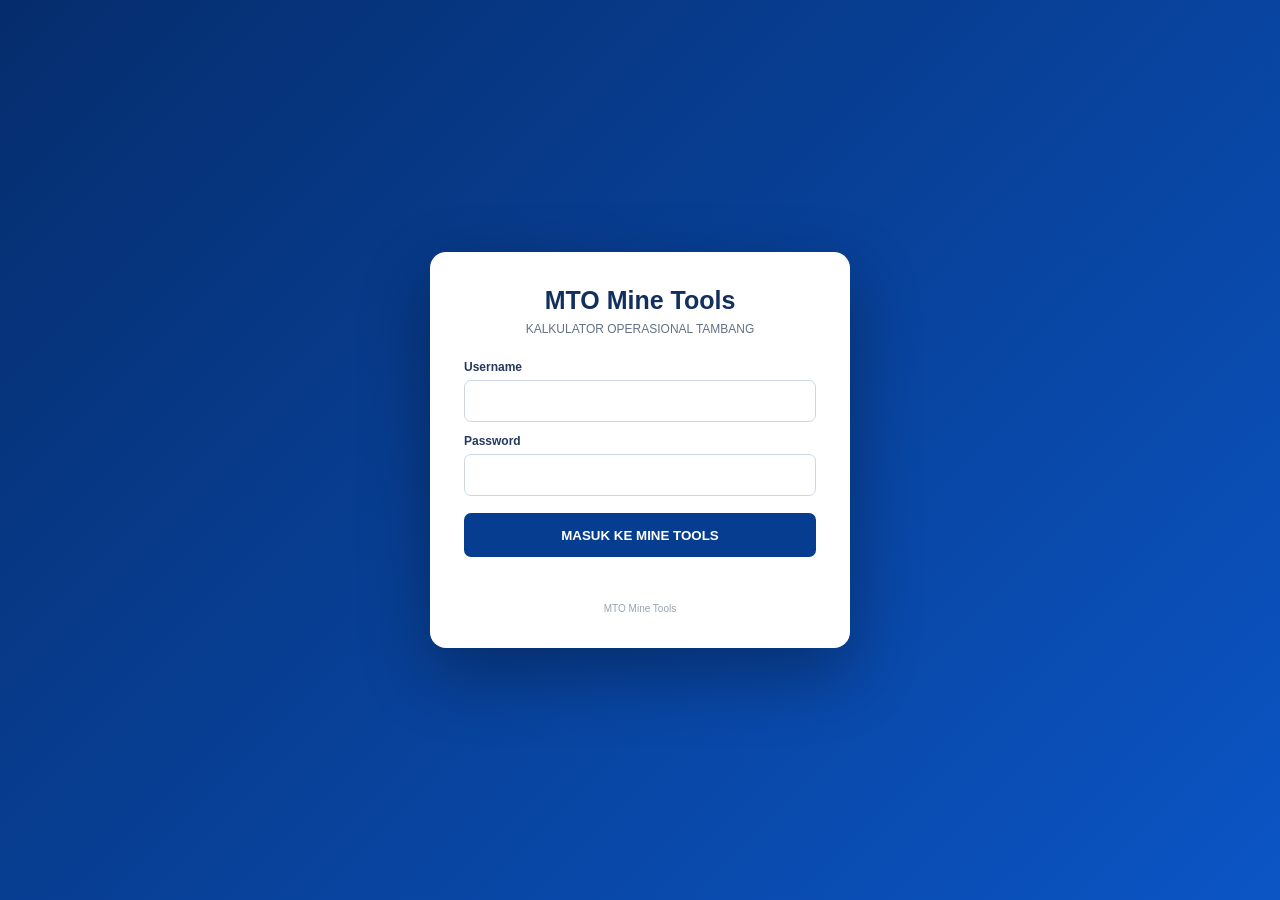
<file: index.html>
<!doctype html><html lang="id"><head><meta charset="utf-8"><meta name="viewport" content="width=device-width,initial-scale=1"><title>Login — MTO Mine Tools</title><link rel="stylesheet" href="css/style.css"><style>body{margin:0;background:linear-gradient(135deg,#052d6d,#0b55c5);min-height:100vh;display:grid;place-items:center;font-family:Segoe UI,Arial,sans-serif}.login{width:min(420px,calc(100% - 40px));background:#fff;border-radius:16px;padding:34px;box-shadow:0 25px 70px #0005;text-align:center}.login h1{margin:0;color:#12305e;font-size:25px}.login p{color:#667085;font-size:12px;margin:7px 0 24px}.login label{display:block;text-align:left;font-size:12px;font-weight:800;color:#24395f;margin:12px 0 6px}.login input{width:100%;height:42px;box-sizing:border-box;border:1px solid #ccd6e5;border-radius:7px;padding:0 12px;font-size:14px}.login button{width:100%;height:44px;margin-top:17px;border:0;border-radius:7px;background:#073d91;color:#fff;font-weight:800;cursor:pointer}.err{height:18px;margin-top:10px;color:#b42318;font-size:11px}.foot{margin-top:18px;color:#98a2b3;font-size:10px}</style></head><body><div class="login"><h1>MTO Mine Tools</h1><p>KALKULATOR OPERASIONAL TAMBANG</p><form id="loginForm"><label>Username</label><input id="u" autocomplete="username" required><label>Password</label><input id="p" type="password" autocomplete="current-password" required><button>MASUK KE MINE TOOLS</button><div class="err" id="err"></div></form><div class="foot">MTO Mine Tools</div></div><script>const U='admin',P='BMB2026',K='mto_ok';async function clearOld(){try{if('caches'in window){const ks=await caches.keys();await Promise.all(ks.map(k=>caches.delete(k)))}}catch(e){}}async function registerSW(){try{if('serviceWorker'in navigator)await navigator.serviceWorker.register('sw.js?v=2.7',{updateViaCache:'none'})}catch(e){}}registerSW();if(sessionStorage.getItem(K)==='1')location.replace('dashboard.html');loginForm.onsubmit=async e=>{e.preventDefault();if(u.value.trim()===U&&p.value===P){sessionStorage.setItem(K,'1');await clearOld();await registerSW();location.replace('dashboard.html')}else err.textContent='Username atau password salah.'}</script></body></html>
</file>
<file: css/style.css>
:root{--blue:#073d91;--blue2:#0d4da8;--navy:#0c214a;--text:#15264a;--muted:#6c7890;--line:#d9e0ea;--soft:#f4f7fb;--green:#0b8a4a;--green-bg:#edf9f1;--white:#fff;--shadow:0 2px 9px rgba(24,45,82,.07)}*{box-sizing:border-box}html{scroll-behavior:smooth}body{margin:0;background:linear-gradient(180deg,#f5f8fc 0%,#f9fbfe 55%,#f3f6fb 100%);color:var(--text);font-family:"Segoe UI",Arial,sans-serif;font-size:13px}.topbar{height:108px;background:linear-gradient(110deg,#052f75 0%,#073d91 45%,#0b51a7 100%);color:#fff;display:grid;grid-template-columns:1fr auto 1fr;align-items:center;padding:0 30px;box-shadow:0 4px 18px rgba(4,39,91,.2);position:sticky;top:0;z-index:50}.top-brand{display:flex;align-items:center;gap:14px}.top-brand img{width:118px;height:80px;object-fit:contain;border-radius:8px;background:#fff;padding:5px;box-shadow:0 4px 16px rgba(0,0,0,.18)}.company-name{font-size:19px;font-weight:850;letter-spacing:.2px}.site-name{display:none}.tagline{font-size:11px;margin-top:5px;opacity:.95;letter-spacing:.2px}.top-title{text-align:center;line-height:1}.mto{font-size:46px;font-weight:900;letter-spacing:-1px}.mine-tools{font-size:23px;font-weight:800;margin-top:-2px}.academy{font-size:15px;font-weight:700;letter-spacing:.5px;margin-top:7px}.academy-badge{justify-self:end;display:flex;align-items:center;gap:12px}.cap-icon{width:42px;height:42px;border:2px solid #fff;border-radius:50%;display:grid;place-items:center;font-size:23px}.academy-badge strong{display:block;font-size:16px}.academy-badge small{display:block;font-size:10px;margin-top:4px;opacity:.9}.app-shell{display:grid;grid-template-columns:267px 1fr;min-height:calc(100vh - 108px)}.sidebar{background:rgba(255,255,255,.96);border-right:1px solid #dfe4eb;padding:17px 11px 14px;display:flex;flex-direction:column;position:sticky;top:108px;height:calc(100vh - 108px);box-shadow:2px 0 14px rgba(22,45,82,.04)}.side-nav{display:flex;flex-direction:column}.nav-item{position:relative;display:flex;align-items:center;gap:13px;min-height:46px;padding:0 13px;border-radius:9px;color:#17253e;text-decoration:none;margin-bottom:4px;font-weight:600;transition:.18s ease}.nav-item:hover{background:#eef4fc;transform:translateX(2px)}.nav-item.active{background:linear-gradient(100deg,#0a438f,#1161b7);color:#fff;font-weight:800;box-shadow:0 5px 14px rgba(9,65,145,.18)}.nav-icon{width:27px;text-align:center;font-size:24px;line-height:1}.nav-item span:last-of-type{font-size:12px}.nav-item em{margin-left:auto;font-style:normal;font-size:8px;color:#0750ae;background:#e7f0fc;border-radius:5px;padding:5px 7px;font-weight:800}.nav-item.muted{border-top:1px solid #e6eaf0;border-radius:0;margin-top:3px;padding-top:5px}.version-card{margin-top:auto;background:linear-gradient(135deg,#2e6dbd,#174f9d);color:#fff;border-radius:9px;text-align:center;padding:13px 8px;font-size:10px;display:flex;flex-direction:column;gap:5px;box-shadow:0 8px 20px rgba(16,69,139,.16)}.version-card strong{font-size:13px}.content{padding:25px 30px 32px;min-width:0}.page-heading{display:flex;align-items:center;gap:12px;margin:0 0 19px}.heading-icon{font-size:35px;line-height:1}.page-heading h1{font-size:18px;margin:0 0 4px;color:#162a55}.page-heading p{font-size:12px;margin:0;color:#56657e}.dashboard-home{display:block}.home-banner{background:linear-gradient(135deg,#f7fbff,#e8f1ff);border:1px solid #cddcf1;border-radius:11px;padding:21px 23px;display:flex;justify-content:space-between;align-items:center;margin-bottom:17px;box-shadow:0 5px 18px rgba(28,60,105,.06)}.home-banner h2{margin:4px 0 6px;font-size:22px;color:#0d2f6c}.home-banner p{margin:0;color:#52627a;font-size:12px}.eyebrow{font-size:10px;font-weight:900;color:#0b4ca3;letter-spacing:.7px}.home-stat{text-align:center;min-width:150px}.home-stat strong{display:block;font-size:34px;color:#0b4ca3}.home-stat span{font-size:10px;color:#63728b}.module-cards{display:grid;grid-template-columns:repeat(4,minmax(0,1fr));gap:13px}.module-card{background:rgba(255,255,255,.98);border:1px solid #cfd9e8;border-radius:10px;padding:18px;text-align:left;cursor:pointer;box-shadow:0 4px 14px rgba(24,45,82,.06);min-height:108px;color:var(--text);transition:.18s ease}.module-card:hover{border-color:#86a9d8;transform:translateY(-3px);box-shadow:0 10px 24px rgba(22,65,125,.11)}.module-card span{display:block;font-size:10px;font-weight:900;color:#0b4ca3}.module-card b{display:block;margin:7px 0 4px;font-size:14px}.module-card small{color:#6c7890}.dashboard-grid{display:grid;gap:18px}.top-grid{grid-template-columns:1fr 1.15fr}.mid-grid{grid-template-columns:1fr 1fr 1fr;margin-top:12px}.module-section{display:none}.module-section.active{display:block;position:fixed;z-index:1000;top:116px;left:278px;right:18px;bottom:18px;overflow:auto;background:#f7f9fd;border-radius:15px;padding:21px;box-shadow:0 20px 65px rgba(7,30,70,.3);border:1px solid #cbd7ea}.module-section .card-header{position:sticky;top:0;z-index:2}.tool-card{background:#fff;border:1px solid #cfd9e8;border-radius:9px;box-shadow:0 4px 14px rgba(24,45,82,.055);overflow:hidden;min-width:0}.card-header{background:linear-gradient(100deg,#073b8f,#0b4399,#1260b5);color:#fff;font-size:13px;font-weight:800;padding:11px 17px;min-height:38px;display:flex;align-items:center;gap:5px}.card-body{padding:16px 17px}.input-result-layout{display:grid;grid-template-columns:1fr 1fr;gap:16px}.form-list{display:flex;flex-direction:column;gap:5px}.form-list label{display:grid;grid-template-columns:minmax(0,1fr) 111px;align-items:center;gap:9px;color:#17294b;font-size:11px}.form-list input,.form-list select{width:100%;height:29px;border:1px solid #cbd6e5;border-radius:6px;padding:4px 9px;font-size:12px;color:#17294b;background:#fff;outline:none;transition:.15s}.form-list input:focus,.form-list select:focus{border-color:#3d78c7;box-shadow:0 0 0 3px rgba(61,120,199,.1)}.form-list small{font-size:10px}input[readonly]{background:#edf1f6;color:#53657e}.cycle-total,.exc-total{border-top:1px solid #ccd5e1;margin-top:11px;padding-top:9px}.total-label{font-size:12px;font-weight:800;color:#122754}.total-value{display:flex;align-items:baseline;justify-content:flex-end;gap:7px;margin-top:-2px}.total-value strong{font-size:22px;color:#092c79}.total-value span{font-size:11px}.minute-pill{margin:7px 0 0 auto;border:1px solid #b8cfee;background:#f0f6ff;color:#073c91;border-radius:6px;padding:7px 12px;width:200px;text-align:center;font-size:12px;font-weight:800}.formula-box,.source-box{margin-top:10px;background:linear-gradient(135deg,#eff6ff,#f5f9ff);border:1px solid #cbdcf5;border-radius:7px;padding:10px 12px;font-size:10.5px;line-height:1.55;color:#132f5b}.exc-layout{display:grid;grid-template-columns:1fr 1.03fr;gap:18px}.definition-panel{border-left:1px solid #d7dee9;padding-left:16px;font-size:10px;line-height:1.5;color:#17294b}.definition-panel strong,.source-box strong{font-size:10px;color:#0a3b91}.definition-panel ul{margin:9px 0 0;padding-left:15px}.definition-panel li{margin-bottom:8px}.mf-layout{display:grid;grid-template-columns:1fr 115px;gap:14px}.formula-display{background:#eff6ff;border:1px solid #cfdef3;border-radius:7px;text-align:center;padding:8px;font-size:12px;font-weight:800;color:#12254b;margin-bottom:10px}.formula-display span{display:block}.formula-display hr{width:85px;border:0;border-top:1px solid #6c7a91;margin:2px auto}.result-side{border-left:1px solid #d7dee9;display:flex;flex-direction:column;align-items:center;justify-content:center;text-align:center;gap:5px}.result-side strong{font-size:25px;color:var(--green)}.result-side small{font-size:9px;line-height:1.35}.mf-badge{display:inline-block;color:var(--green);background:var(--green-bg);border:1px solid #cfe9d8;border-radius:5px;padding:4px 14px;font-size:10px;font-weight:900;margin-top:8px}.result-line{border-top:1px solid #d6dde7;margin-top:10px;padding-top:8px;display:flex;align-items:center;gap:7px;flex-wrap:wrap}.result-line span{font-size:11px;font-weight:800}.result-line strong{margin-left:auto;color:#092c79;font-size:21px}.result-line small{font-size:10px}.support-grid{display:grid;grid-template-columns:repeat(2,minmax(0,1fr));gap:14px}.sub-card{border:1px solid #cddcf0;border-radius:9px;padding:14px;background:#fff}.sub-card h3{margin:0 -14px 12px;padding:9px 12px;border-bottom:2px solid #e5edf8;color:#073b93;font-size:13px}.availability-card{margin-top:12px}.metric-grid{display:grid;grid-template-columns:repeat(4,1fr);gap:12px;margin-top:15px}.metric{border:1px solid #d9e1ec;border-radius:8px;padding:9px 12px;min-height:94px;text-align:center;background:#fff}.metric>span{display:block;font-weight:900;font-size:12px}.metric-formula{font-size:10px;margin:7px 0;color:#293a58;line-height:1.4}.metric strong{display:block;color:var(--green);font-size:20px}.road-grid{display:grid;grid-template-columns:repeat(2,minmax(0,1fr));gap:14px}.module-section#support-equipment .support-grid{grid-template-columns:1fr}.status-chip{display:inline-block;padding:4px 8px;border-radius:4px;font-size:9px;font-weight:900}.status-chip.ok{background:#e9f7ef;color:#087443}.status-chip.bad{background:#fff0ef;color:#b42318}.window-close{position:fixed;right:26px;top:119px;z-index:1200;border:0;background:#fff;color:#073b93;border-radius:50%;width:36px;height:36px;font-size:24px;line-height:1;box-shadow:0 3px 15px #0002;cursor:pointer}.support-section .support-grid{grid-template-columns:repeat(2,minmax(0,1fr))}.combo-results{display:grid;grid-template-columns:1fr 1fr;gap:12px;margin-top:12px}.combo-results>div{border:1px solid #d9e1ec;border-radius:8px;padding:12px;text-align:center;background:#fff}.combo-results span{display:block;font-size:10px;font-weight:800}.combo-results strong{display:block;font-size:22px;color:#092c79;margin-top:6px}.combo-results small{font-size:9px}#water-truck .form-list{max-width:820px}.road-section .sub-card{min-width:0}.table-wrap{overflow:auto}table{width:100%;border-collapse:collapse;font-size:10px}th,td{border:1px solid #d9e1ec;padding:7px;text-align:left}th{background:#eff6ff;color:#073b93}.helper{font-size:10px;color:#65748d;line-height:1.5}.logout-btn{position:absolute;right:112px;top:16px;border:1px solid rgba(255,255,255,.35);background:rgba(255,255,255,.12);color:#fff;border-radius:7px;padding:7px 11px;font-size:10px;font-weight:800;cursor:pointer;z-index:55}.logout-btn:hover{background:rgba(255,255,255,.22)}@media(max-width:1180px){.top-grid{grid-template-columns:1fr}.mid-grid{grid-template-columns:1fr 1fr}.metric-grid{grid-template-columns:repeat(4,1fr)}.module-cards{grid-template-columns:repeat(3,1fr)}}@media(max-width:900px){.topbar{grid-template-columns:1fr auto;height:auto;min-height:86px;padding:12px 16px}.top-brand img{width:104px;height:70px}.top-title{display:none}.app-shell{grid-template-columns:78px 1fr}.sidebar{padding:10px 8px}.nav-item{justify-content:center;padding:0}.nav-item span:last-of-type{font-size:0}.nav-icon{font-size:22px}.version-card{display:none}.content{padding:18px}.mid-grid,.support-grid,.road-grid{grid-template-columns:1fr}.input-result-layout,.exc-layout{grid-template-columns:1fr}.definition-panel{border-left:0;border-top:1px solid #d7dee9;padding:12px 0 0}.metric-grid{grid-template-columns:repeat(2,1fr)}.module-cards{grid-template-columns:repeat(2,1fr)}.module-section.active{left:90px}}@media(max-width:560px){.top-brand img{width:92px;height:62px}.company-name{font-size:14px}.academy-badge{display:none}.logout-btn{right:12px;top:12px}.app-shell{grid-template-columns:1fr}.sidebar{position:static;height:auto;border-right:0;border-bottom:1px solid #dfe4eb;overflow:auto}.side-nav{flex-direction:row;gap:4px}.nav-item{min-width:74px;min-height:50px;flex-direction:column;gap:3px}.nav-item span:last-of-type{display:block;font-size:8px;text-align:center}.nav-item.muted,.nav-item:nth-child(8){display:none}.content{padding:14px}.form-list label{grid-template-columns:1fr 100px}.metric-grid,.module-cards{grid-template-columns:1fr}.window-close{right:14px;top:95px}}
</file>
